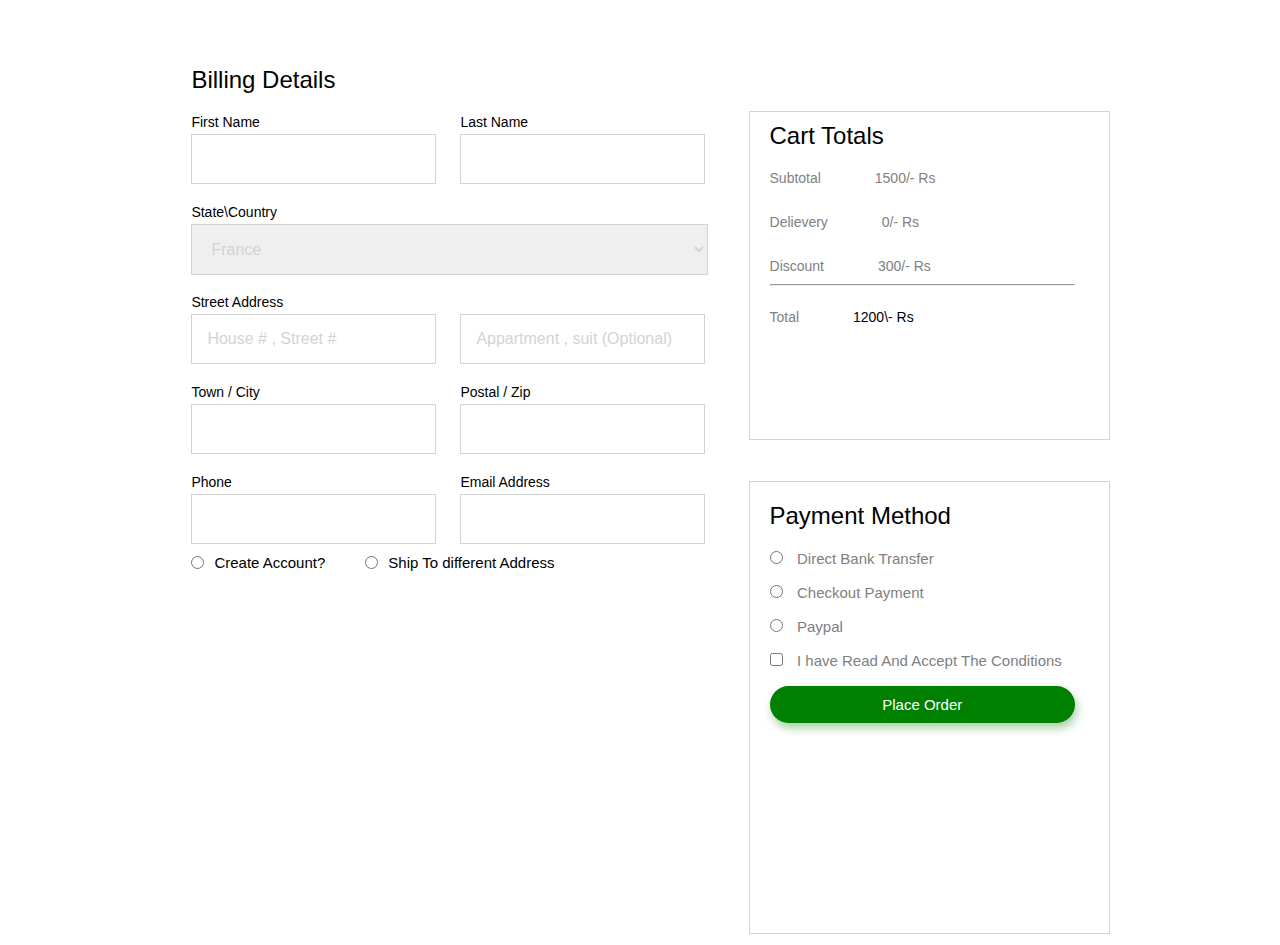
<file: aaloo.html>
<!DOCTYPE html>
<html lang="en">
<head>
    <meta charset="UTF-8">
    <meta name="viewport" content="width=device-width, initial-scale=1.0">
    <title>Document</title>
   

    <style>
        *{
            padding: 0;
            margin: 0;
            box-sizing: border-box;
            font-family: Arial, Helvetica, sans-serif;
            font-weight: lighter;
        }
        .sec5{
            height: 105vh;
            width: 100%;
            /* border: 1px solid brown; */
            padding: 15px 13%;
            font-family: Arial, Helvetica, sans-serif;
            display: flex;
            align-items: center;
            justify-content: center;
            column-gap: 25px;
            
        }
        .sec5 .left{
            height: 90%;
            width: 60%;
            /* border: 1px solid brown; */
            padding: 5px 5px;
        }

        .sec5 .left h1{
            font-size: 24px;
            margin-bottom: 30px;
            margin-left: 20px;
        }

        .sec5 .left .firstline{
            /* display: flex;
            align-items: center;
            justify-content: center; */
            margin-top: 20px;


            height: 70px;
            width: 100%;
            /* border: 1px solid brown; */
        }
        .sec5 .left .firstline label{
            position: absolute;
            transform: translate(0px, -10px);
            font-size: 14px;
            margin-left: 20px;

        }
        .sec5 .left .firstline select{
            
            font-size: 16px;
            margin-bottom: 20px;
            margin-top: 10px;
            width: 95%;
            height: auto;
            padding: 15px 15px;
            border: 1px solid lightgrey;
            margin-left: 20px;
            color: lightgrey;

        }
        .sec5 .left .firstline input{
            
            font-size: 16px;
            margin-bottom: 20px;
            margin-top: 10px;
            width: 45%;
            height: auto;
            padding: 15px 15px;
            border: 1px solid lightgrey;
            margin-left: 20px;
            

        }
        .sec5 .left input::placeholder{
            color: lightgrey;
        }
        .sec5 .left input:focus{
            outline: 1px solid green;
            border: 1px solid green;
        }
        .sec5 .left .firstline2{
            /* border: 1px solid brown; */
            padding-left: 20px;
            display: flex;
            align-items: center;
            gap: 10px;
            font-size: 15px;
        }
        
        .sec5 .left .firstline2 label{
            margin-right: 30px;
        }
        






        .sec5 .right{
            height: 90%;
            width: 40%;
            /* border: 1px solid brown; */
            margin-top: 100px;

            display: flex;
            align-items: center;
            justify-content: space-between;
            flex-direction: column;
        }
        .sec5 .right .upper{
            height: 40%;
            width: 98%;
            border: 1px solid lightgrey;
            padding-left: 20px;
        }

        .sec5 .right .upper .total h3{
            font-size: 24px;
            margin-bottom: 20px;
            margin-top: 10px;
        }
        
        .sec5 .right .upper .total hr{
           width: 90%;
           margin-top: 10px;
        }

        .sec5 .right .upper .total p{
           margin: 5px 0px;
           font-size: 14px;
           color: grey  ;
        }
        .sec5 .right .upper .total p span{
           margin-left: 50px;
        }
        
        .sec5 .right .upper .total p:nth-child(1){
            margin-top: 25px;
        }
        .sec5 .right .lower{
            height: 55%;
            width: 98%;
            border: 1px solid lightgrey;
        }
        .sec5 .right .lower {
            padding-left: 20px;
        }
        .sec5 .right .lower h1{
            margin-top: 20px;
            font-size: 24px;
            margin-bottom: 20px;
        }
        .sec5 .right .lower label, .sec5 .right .lower input{
            margin-bottom: 20px;
            font-size: 15px;
            color: grey;
        }
        .sec5 .right .lower input {
            margin-right: 10px;
        }
        .sec5 .right .lower .placeorder{
            padding: 10px 20px;
            width: 90%;
            border-radius: 20px;
            background-color: green;
            color: white;
            border: none;
            outline: none;
            cursor: pointer;
            box-shadow: 2px 5px 10px rgba(0, 128, 0, 0.37);
        }
    </style>


</head>
<body>
    


    <section class="sec5">

        <!-- left senction starts -->
        <div class="left">

            <h1>Billing Details</h1>

            <div class="firstline">

                <label for="fname">First Name</label>
                <input type="text" id="fname">


                <label for="fname">Last Name</label>
                <input type="text" id="fname">

            </div>

            <div class="firstline">
                <label for="country">State\Country</label>

                <select name="State" id="country">
                    <option value="france">France</option>
                    <option value="Italy">Italy</option>
                    <option value="hongkong">HongKong</option>
                    <option value="southafrica">SouthAfrica</option>
                    <option value="japan">Japan</option>
                </select>

            </div>


            <div class="firstline">

                <label for="fname">Street Address</label>
                <input type="text" id="fname" placeholder="House # , Street #">


                <input type="text" id="fname" placeholder="Appartment , suit (Optional)">

            </div>



            <div class="firstline">

                <label for="fname">Town / City</label>
                <input type="text" id="fname">


                <label for="fname">Postal / Zip</label>
                <input type="text" id="fname">

            </div>


            <div class="firstline">

                <label for="fname">Phone</label>
                <input type="text" id="fname">


                <label for="fname">Email Address</label>
                <input type="text" id="fname">

            </div>


            <div class="firstline2">
                <input type="radio" name="address" id="radio1">
                <label for="radio1">Create Account? </label>
                


                <input type="radio" name="address" id="radio2">
                <label for="radio2">Ship To different Address</label>


                

            </div>


        </div>

        <!-- left senction ends -->


        <div class="right">

            <div class="upper">

                <div class="total">
                    <h3>Cart Totals</h3>
                    <p>
                    Subtotal    <span>1500/- Rs</span></p> <br>
                    <p>Delievery  <span> 0/- Rs</span></p> <br>
                    <p>Discount   <span> 300/- Rs</span></p> 
                    
                    <hr>
                    <br>
                    <p> Total    <span style="color: black;"> 1200\- Rs</span></p>
                    <br>
        
                </div>

            </div>

            <div class="lower">

                 <h1>Payment Method</h1>
                 <input type="radio" id="payment1" name="Payment">
                 <label for="payment1">Direct Bank Transfer</label>
                 <br>
                 <input type="radio" id="payment2" name="Payment">
                 <label for="payment2">Checkout Payment</label>
                 <br>

                 <input type="radio" id="payment3" name="Payment">
                 <label for="payment3">Paypal</label>
                <br>


                 <input type="checkbox" id="payment4" name="Payment">
                 <label for="payment4"><span>I have Read And Accept The Conditions</span></label>

                <input type="submit" value="Place Order" class="placeorder">
            </div>

        </div>


    </section>

</body>
</html>
</file>
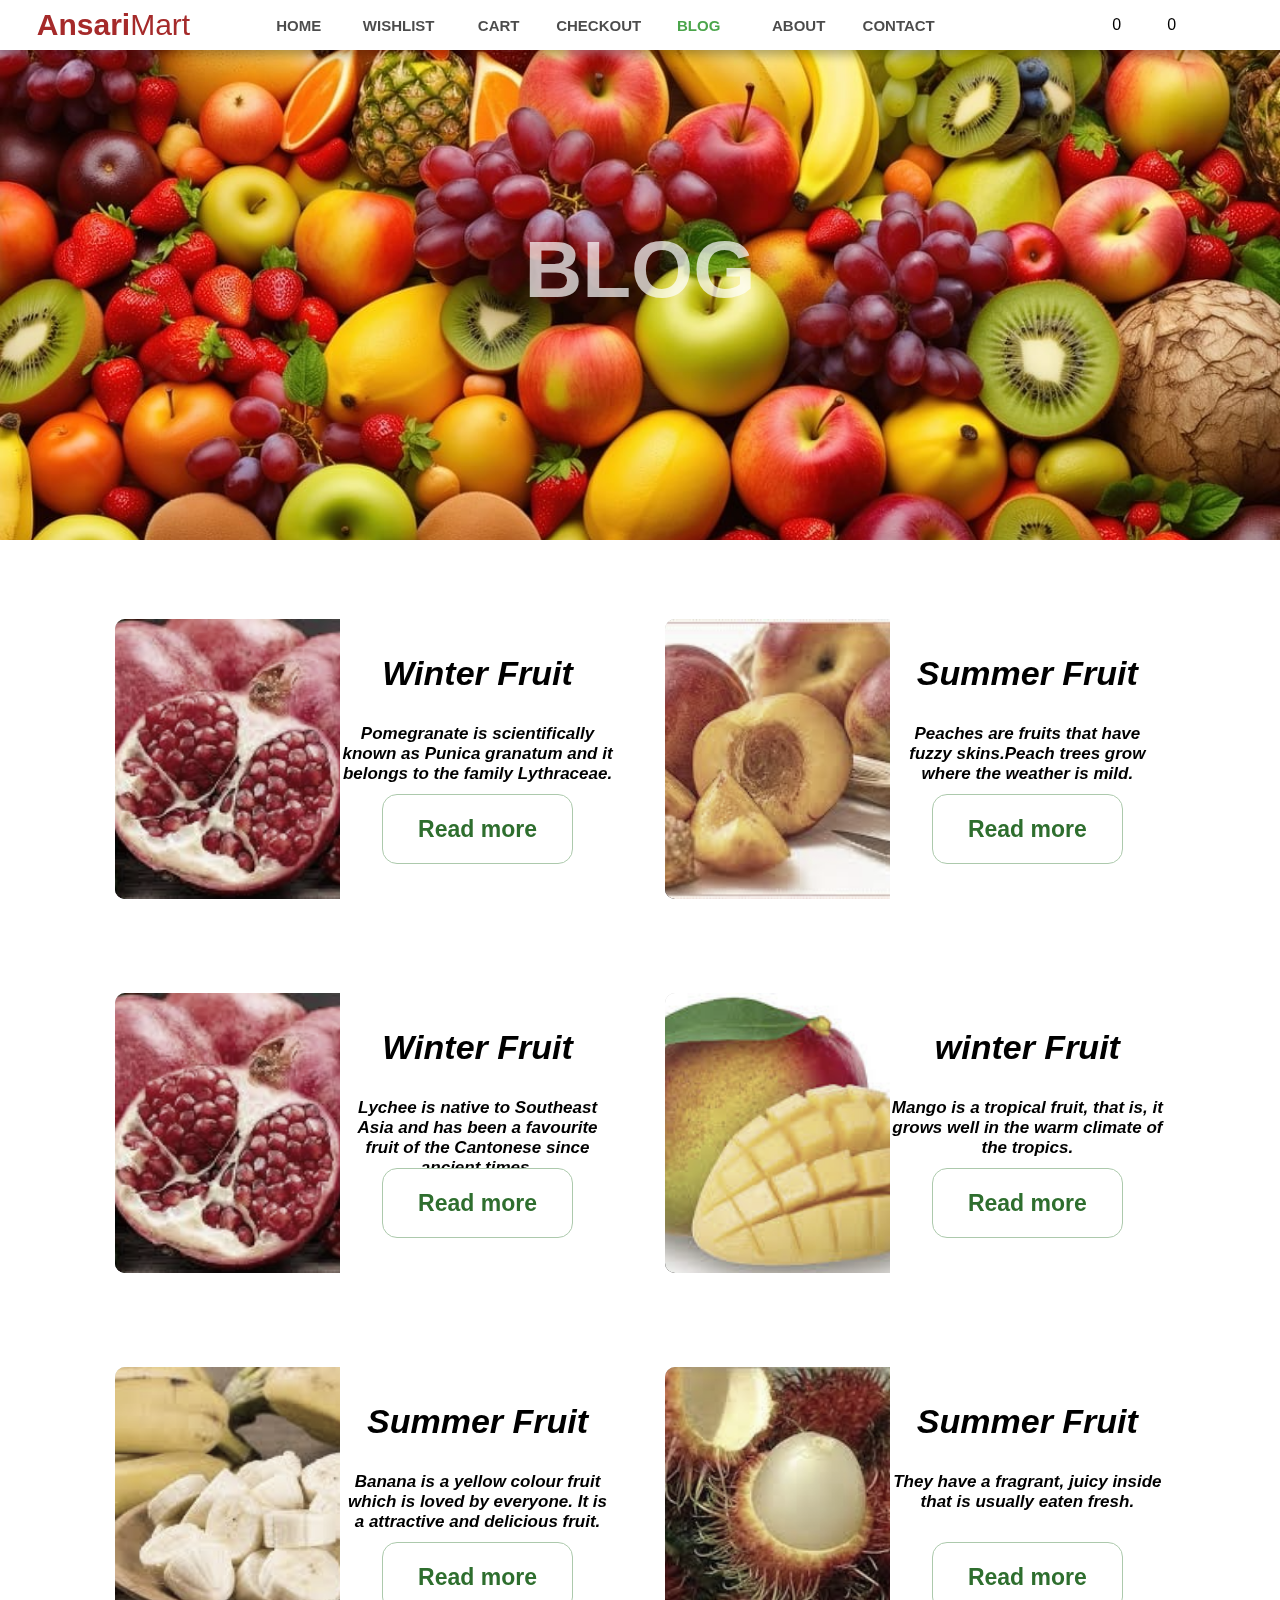
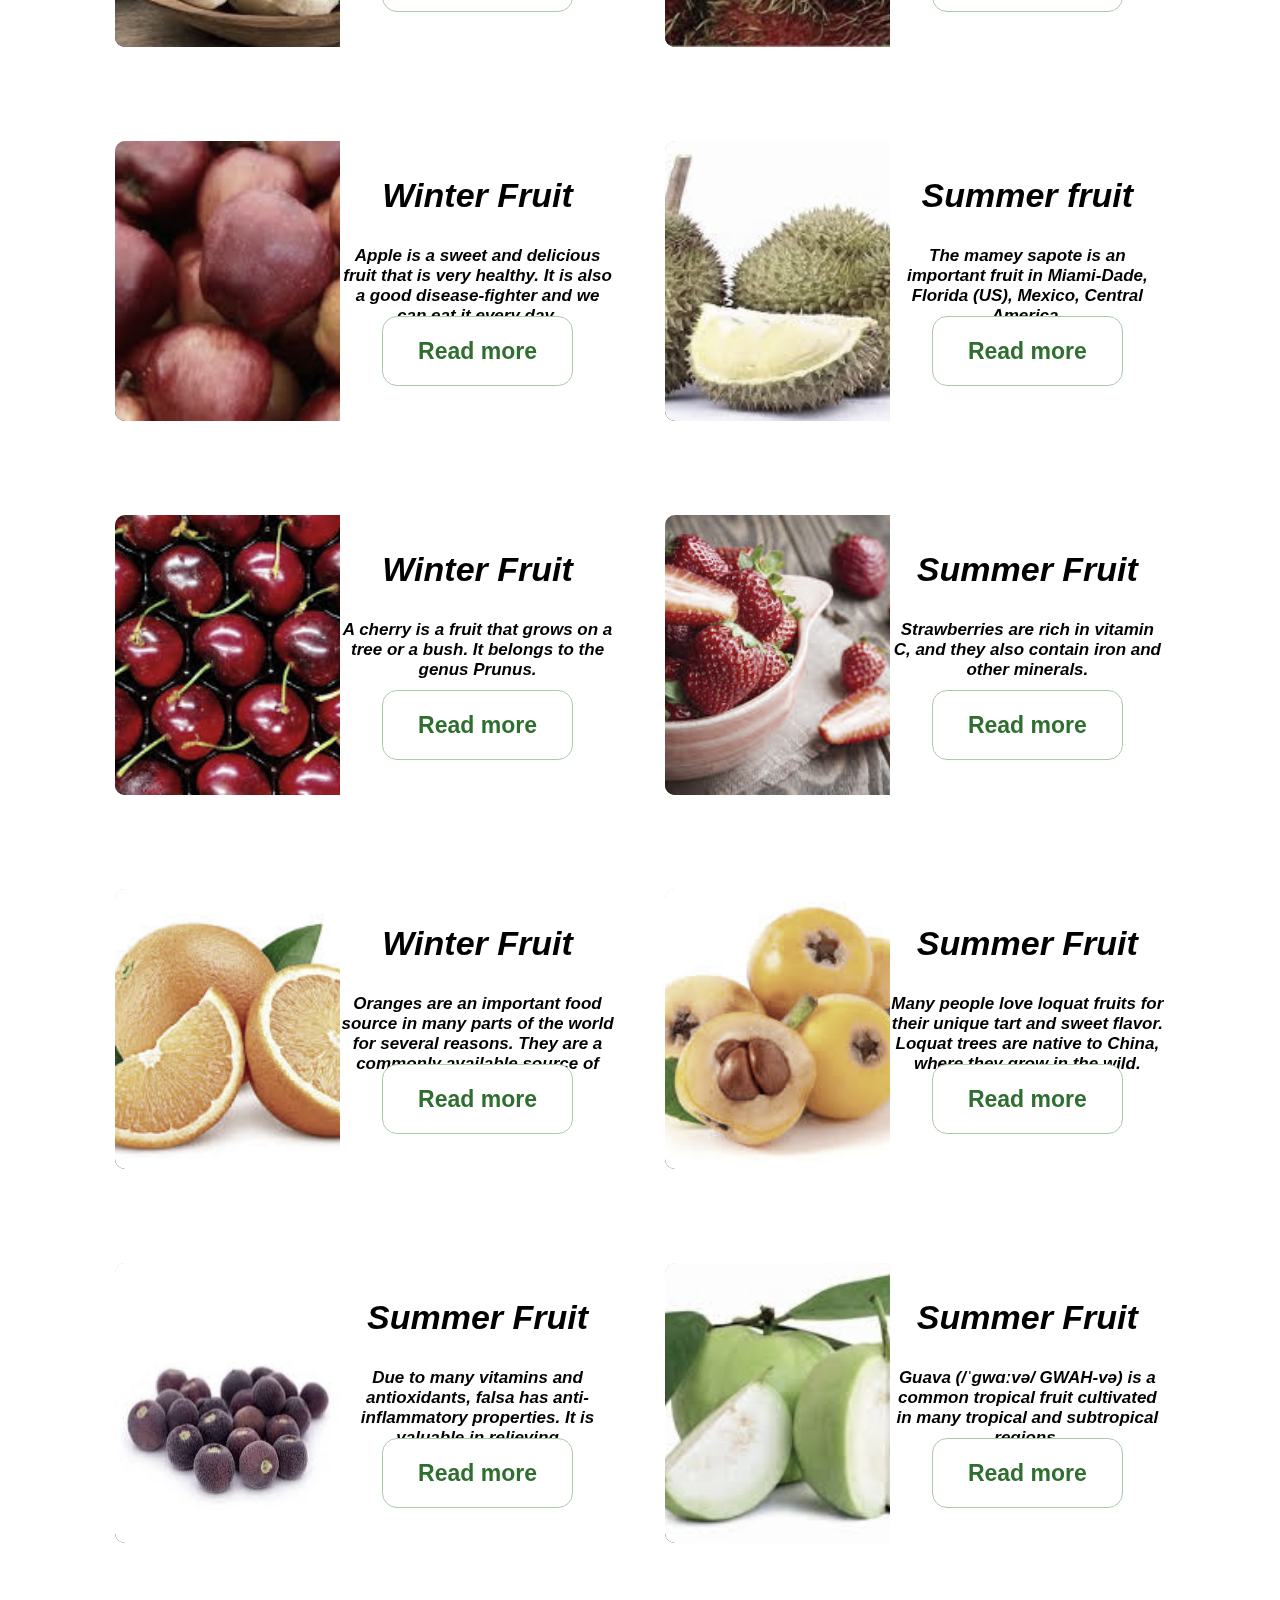
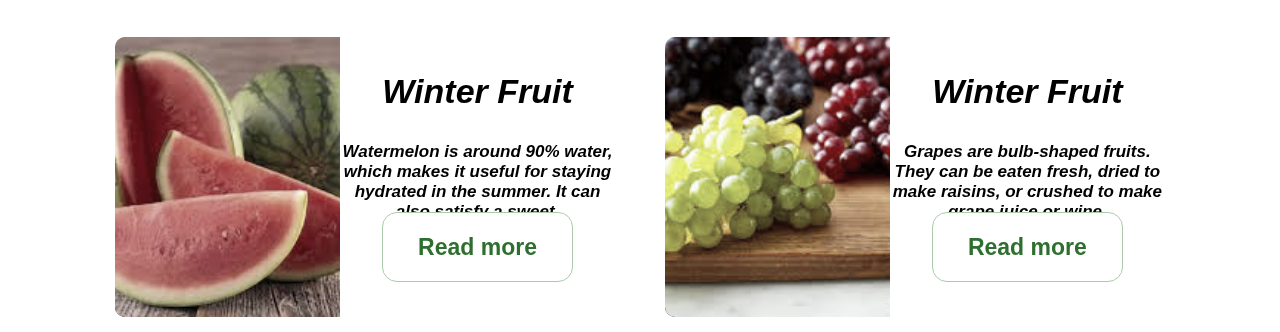
<file: Blog.html>
<!DOCTYPE html>
<html lang="en">

<head>
    <meta charset="UTF-8">
    <meta name="viewport" content="width=device-width, initial-scale=1.0">
    <title>Blog</title>
    <link rel="stylesheet" href="css/blog.css">
    <link rel="stylesheet" href="css/navbar.css">
</head>

<body>







        <!-- Navabr -->
        <nav class="navbar">
            <div class="navel1"><a href="index.html">
                    <h1> Ansari<span>Mart</span></h1>
                </a></div>
            <div class="navel2">
                <ul id="list-section">
                    <li><a href="index.html" class="contentbtns ">HOME </a></li>
                    <li><a href="wishlist.html" class="contentbtns">WISHLIST </a></li>
                    <li><a href="cart.html" class="contentbtns">CART </a></li>
                    <li><a href="checkout.html" class="contentbtns">CHECKOUT </a></li>
                    <li><a href="Blog.html" class="contentbtns active" >BLOG </a></li>
                    <li><a href="about.html" class="contentbtns">ABOUT </a></li>
                    <li><a href="contact.html" class="contentbtns">CONTACT </a></li>
    
                </ul>
            </div>
            <div class="navel3">
               <div class="circle"> <a href="cart.html" style="color: green;"><ion-icon name="cart-outline"></ion-icon></a></div><p id="item-count">0</p>
               <div class="circle"> <a href="wishlist.html" style="color: green;"><ion-icon name="heart-outline"></ion-icon></a></div><p id="wish-count">0</p>
            </div>
        </nav>
        <!--  -->







    <!-- section 2 -->

    <div class="fruit">
     <h1>BLOG</h1>
    </div>



    <div class="main">




        <div class="first">
            <div class="one">
                <img src="images/blog/pomegrant.jpeg" alt="image3">


            </div>
            <div class="two">
                <div class="content"><h1>Winter Fruit</h1></div>
                <div class="content">Pomegranate is scientifically known as Punica granatum and it belongs to the family Lythraceae.</div>
                <div class="content"><button>Read more</button></div>


            </div>

        </div>




        <div class="first">
            <div class="one">
                <img src="images/blog/peach.jpeg" alt="image2">

            </div>
            <div class="two">
                <div class="content"><h1>Summer Fruit</h1></div>
                <div class="content">Peaches are fruits that have fuzzy skins.Peach trees grow where the weather is mild.</div>
                <div class="content"><button>Read more</button></div>

            </div>

        </div>

    </div>

    <!-- section 2 -->



    <div class="main">



        <div class="first">
            <div class="one">
                <img src="images/blog/pomegrant.jpeg" alt="image4">


            </div>
            <div class="two">
                <div class="content"><h1>Winter Fruit</h1></div>
                <div class="content">Lychee is native to Southeast Asia and has been a favourite fruit of the Cantonese since ancient times.</div>
                <div class="content"><button>Read more</button></div>



            </div>

        </div>



        <div class="first">
            <div class="one">
                <img src="images/blog/mango.jpeg" alt="images6">

            </div>
            <div class="two">
                <div class="content"><h1>winter Fruit</h1></div>
                <div class="content">Mango is a tropical fruit, that is, it grows well in the warm climate of the tropics.</div>
                <div class="content"><button>Read more</button></div>
            </div>

        </div>




    </div>

    </div>

    <!-- section 3 start -->



    <div class="main">



        <div class="first">
            <div class="one">
                <img src="images/blog/banana.jpeg" alt="images9">


            </div>
            <div class="two">
                <div class="content"><h1>Summer Fruit</h1></div>
                <div class="content">Banana is a yellow colour fruit which is loved by everyone. It is a attractive and delicious fruit.</div>
                <div class="content"><button>Read more</button></div>



            </div>

        </div>



        <div class="first">
            <div class="one">
                <img src="images/blog/elachi2.jpeg" alt="image10">

            </div>
            <div class="two">
                <div class="content"><h1>Summer Fruit</h1></div>
                <div class="content">They have a fragrant, juicy inside that is usually eaten fresh.</div>
                <div class="content"><button>Read more</button></div>

            </div>

        </div>





    </div>




    
    <div class="main">




        <div class="first">
            <div class="one">
                <img src="images/blog/apples.jpeg" alt="image5">


            </div>
            <div class="two">
                <div class="content"><h1>Winter Fruit</h1></div>
                <div class="content">Apple is a sweet and delicious fruit that is very healthy. It is also a good disease-fighter and we can eat it every day.</div>
                <div class="content"><button>Read more</button></div>


            </div>

        </div>




        <div class="first">
            <div class="one">
                <img src="images/blog/elachi.jpeg" alt="image1">

            </div>
            <div class="two">
                <div class="content"><h1>Summer fruit</h1></div>
                <div class="content"> The mamey sapote is an important fruit in Miami-Dade, Florida (US), Mexico, Central America.</div>
                <div class="content"><button>Read more</button></div>

            </div>

        </div>

    </div>




    
    <div class="main">




        <div class="first">
            <div class="one">
                <img src="images/blog/cherry.jpeg" alt="image7">


            </div>
            <div class="two">
                <div class="content"><h1>Winter Fruit</h1></div>
                <div class="content">A cherry is a fruit that grows on a tree or a bush. It belongs to the genus Prunus.</div>
                <div class="content"><button>Read more</button></div>


            </div>

        </div>




        <div class="first">
            <div class="one">
                <img src="images/blog/strawberry.jpeg" alt="image1">

            </div>
            <div class="two">
                <div class="content"><h1>Summer Fruit</h1></div>
                <div class="content">Strawberries are rich in vitamin C, and they also contain iron and other minerals.</div>
                <div class="content"><button>Read more</button></div>

            </div>

        </div>

    </div>



    
    <div class="main">




        <div class="first">
            <div class="one">
                <img src="images/blog/orange.jpeg" alt="image11">


            </div>
            <div class="two">
                <div class="content"><h1>Winter Fruit</h1></div>
                <div class="content">Oranges are an important food source in many parts of the world for several reasons. They are a commonly available source of vitamin C. </div>
                <div class="content"><button>Read more</button></div>


            </div>

        </div>




        <div class="first">
            <div class="one">
                <img src="images/blog/locat.jpeg" alt="image12">

            </div>
            <div class="two">
                <div class="content"><h1>Summer Fruit</h1></div>
                <div class="content">Many people love loquat fruits for their unique tart and sweet flavor. Loquat trees are native to China, where they grow in the wild.</div>
                <div class="content"><button>Read more</button></div>

            </div>

        </div>

    </div>




    
    <div class="main">




        <div class="first">
            <div class="one">
                <img src="images/blog/falsa.jpeg" alt="image13" width="100%">


            </div>
            <div class="two">
                <div class="content"><h1>Summer Fruit</h1></div>
                <div class="content">Due to many vitamins and antioxidants, falsa has anti-inflammatory properties. It is valuable in relieving </div>
                <div class="content"><button>Read more</button></div>


            </div>

        </div>




        <div class="first">
            <div class="one">
                <img src="images/blog/guava.jpeg" alt="image14">

            </div>
            <div class="two">
                <div class="content"><h1>Summer Fruit</h1></div>
                <div class="content">Guava (/ˈɡwɑːvə/ GWAH-və) is a common tropical fruit cultivated in many tropical and subtropical regions.</div>
                <div class="content"> <button>Read more</button> </div>

            </div>

        </div>

    </div>




    
    <div class="main">




        <div class="first">
            <div class="one">
                <img src="images/blog/watermelon.jpeg" alt="image15">


            </div>
            <div class="two">
                <div class="content"><h1>Winter Fruit</h1></div>
                <div class="content">Watermelon is around 90% water, which makes it useful for staying hydrated in the summer. It can also satisfy a sweet.</div>
                <div class="content"><button>Read more</button></div>


            </div>

        </div>




        <div class="first">
            <div class="one">
                <img src="images/blog/grapes.jpeg" alt="image16">

            </div>
            <div class="two">
                <div class="content"><h1>Winter Fruit</h1></div>
                <div class="content">Grapes are bulb-shaped fruits. They can be eaten fresh, dried to make raisins, or crushed to make grape juice or wine. </div>
                <div class="content"><button>Read more</button></div>

            </div>

        </div>

    </div>







    </div>
</body>

</html>
</file>
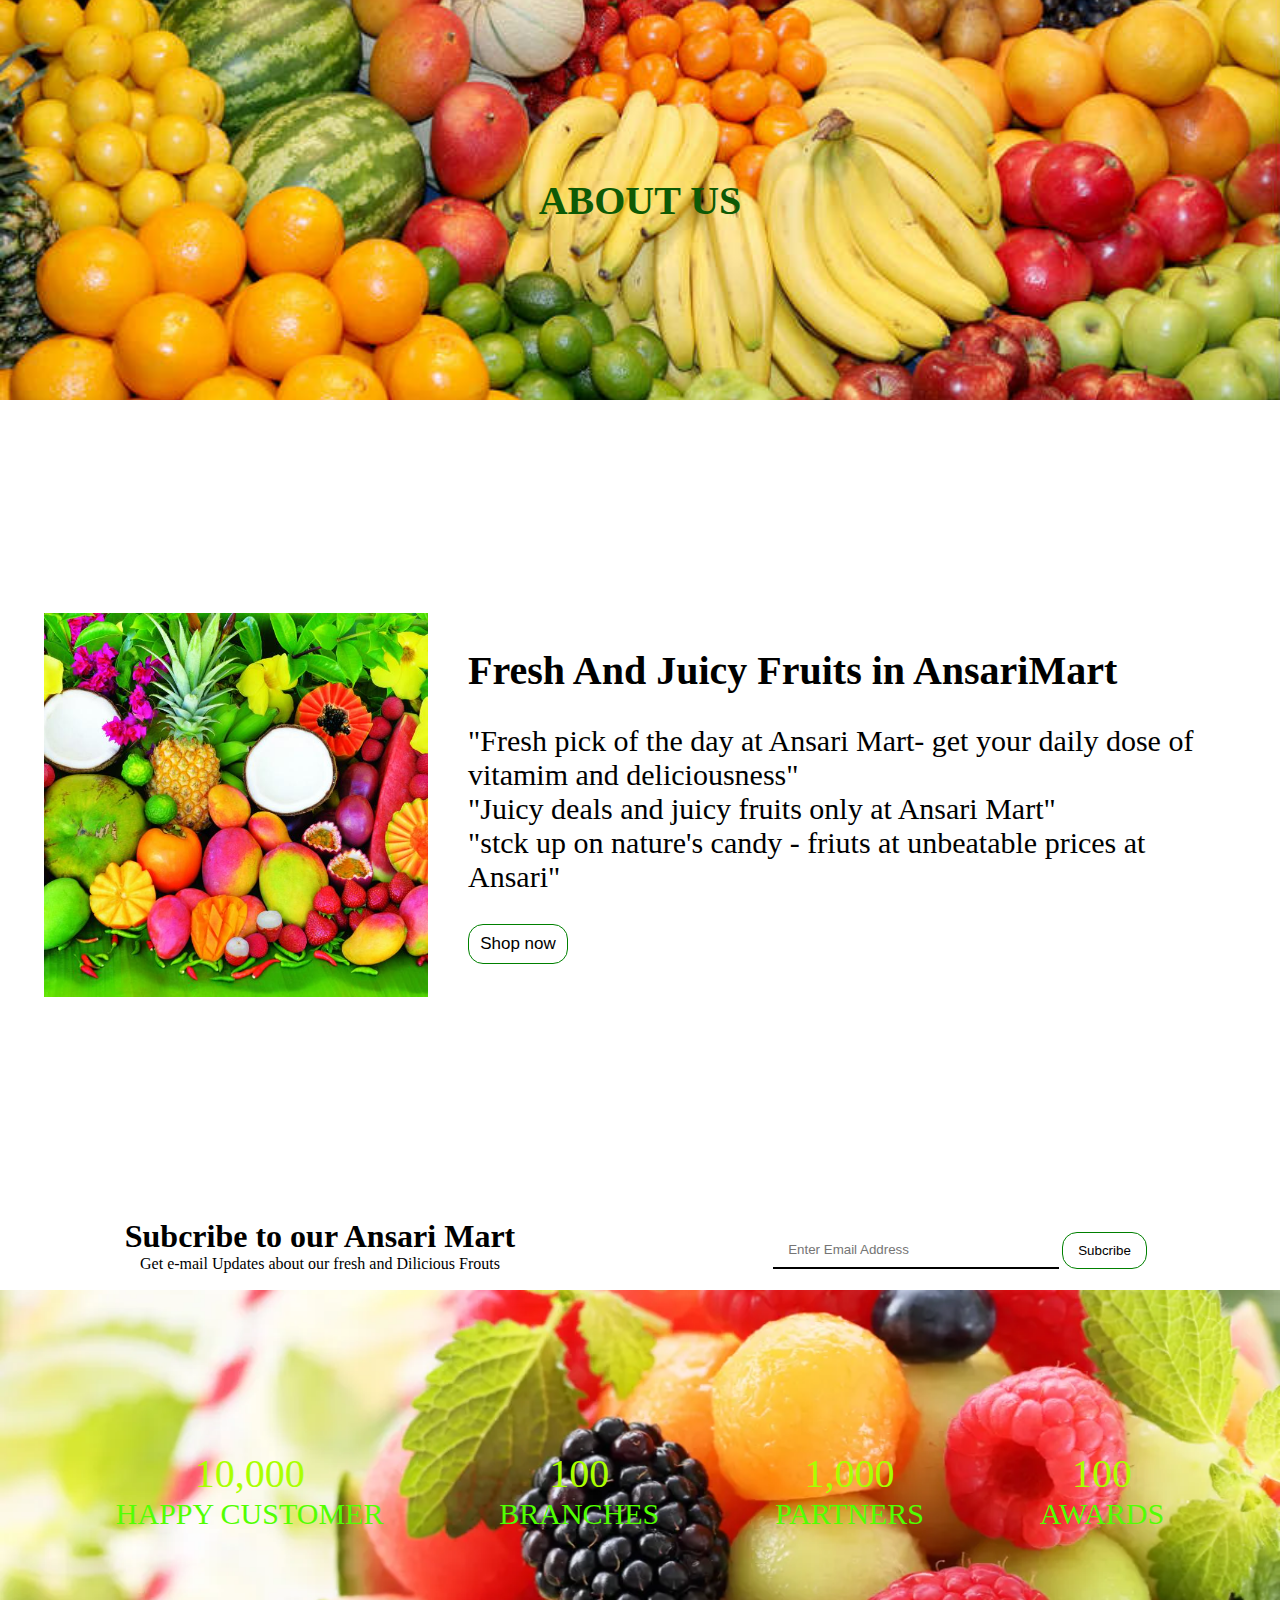
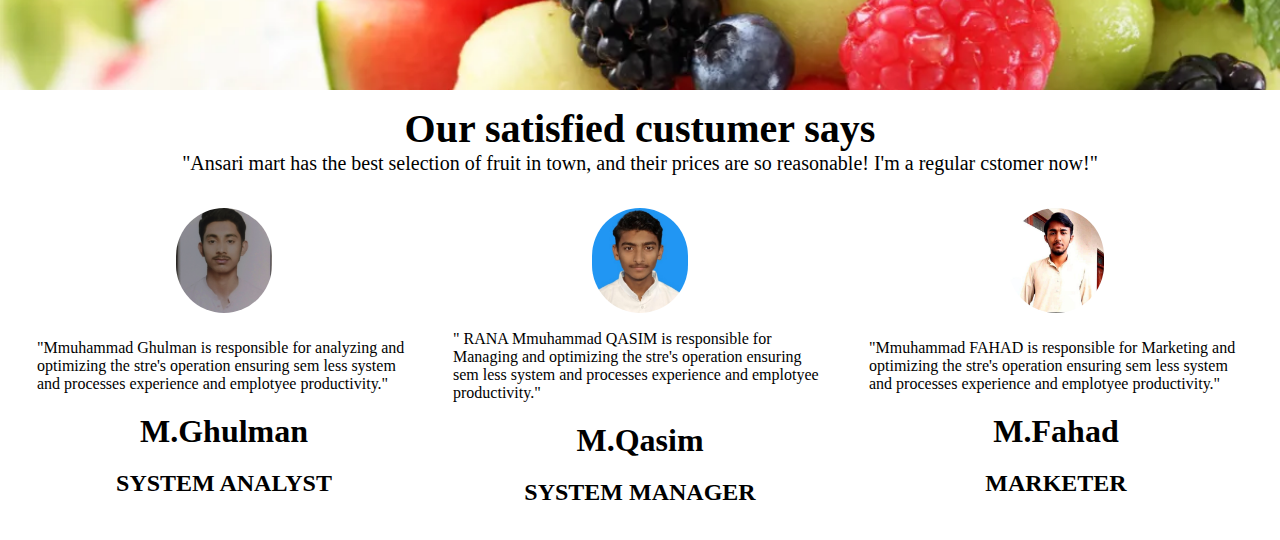
<file: about us/aboutus.html>
<!DOCTYPE html>
<html lang="en">
<head>
    <meta charset="UTF-8">
    <meta name="viewport" content="width=device-width, initial-scale=1.0">
    <title>About Us</title>
    <link rel="stylesheet" href="aboutus.css">
</head>
<body>
    <div class="aboutus">
        <div class="upper"><b><p class="about">ABOUT US</p></b></div>
        <div class="left">
            <div class="lftimg"></div>
            <div class="contlft"><h1 class="lefth1">Fresh And Juicy Fruits in AnsariMart</h1><p class="para1">"Fresh pick of the day at Ansari Mart- get your daily dose of vitamim and deliciousness"<br>"Juicy deals and juicy fruits only at Ansari Mart"<br>"stck up on nature's candy - friuts at unbeatable prices at Ansari"</p><button class="btn1">Shop now</button></div>
    </div> 
    <div class="search">
        <div class="paragraph"> <h1 class="graph">Subcribe to our Ansari Mart</h1>
        <p>Get e-mail Updates about our fresh and Dilicious Frouts</p></div>
        <div class="searchbtn"><input type="text" placeholder="Enter Email Address"><button class="btn2">Subcribe</button></div>
    </div>
    <div class="bottomimg">
        <div class="customer">
        <div class="num">10,000</div>
        <div class="para2">HAPPY CUSTOMER</div>
    </div>

    <div class="customer">
        <div class="num">100</div>
        <div class="para2">BRANCHES</div>
    </div>

    <div class="customer">
        <div class="num">1,000</div>
        <div class="para2">PARTNERS</div>
    </div>

    <div class="customer">
        <div class="num">100</div>
        <div class="para2">AWARDS</div>
    </div>
    </div>
    <div class="stisfied"><h1 class="satisfied">Our satisfied custumer says</h1><p>"Ansari mart has the best selection of fruit in town, and their prices are so reasonable! I'm a regular cstomer now!"</p></div>
       <div class="lower">
        <div class="child1">
        <div class="image"></div>
        <div class="cnt">
            <div class="para4">"Mmuhammad Ghulman is responsible for analyzing and optimizing the stre's operation ensuring sem less system and processes experience and emplotyee productivity."
                <h1 class="name">M.Ghulman</h1>
                <h2 class="work">SYSTEM ANALYST</h2>
            </div>
        </div>
    </div>

    <div class="child2">
        <div class="image2"></div>
        <div class="cnt">
            <div class="para4">" RANA Mmuhammad QASIM is responsible for Managing and optimizing the stre's operation ensuring sem less system and processes experience and emplotyee productivity."
                <h1 class="name">M.Qasim</h1>
                <h2 class="work">SYSTEM MANAGER</h2>
            </div>
        </div>
    </div>


    <div class="child3">
        <div class="image3"></div>
        <div class="cnt">
            <div class="para4">"Mmuhammad FAHAD is responsible for Marketing and optimizing the stre's operation ensuring sem less system and processes experience and emplotyee productivity."
                <h1 class="name">M.Fahad</h1>
                <h2 class="work">MARKETER</h2>
            </div>
        </div>
    </div>

       </div>
</div>

</body>

</html>
</file>
<file: css/blog.css>
*{
    padding: 0;
    margin: 0;
    box-sizing: border-box;
    text-decoration: none;
    font-family: sans-serif;
    transition: 0.2s;
}



.fruit{
    background: url(imagesdeep/blog/main.jpeg);
    background-repeat: no-repeat;
    background-position: center;
    background-size: 100%;
    width: 100%;
    height: 60vh;
    display: flex;
    align-items: center;
    justify-content: center;
    object-fit: cover;
    overflow: hidden;
    transition: 0.5s;
    cursor: pointer;
    transition: 0.3s;



}
.fruit:hover{
    background-size: 110%;


}

.fruit h1{
    font-size: 80px;
    transition: 0.5s;
    color: white;
    cursor: pointer;
    opacity: 0.7;
}


.fruit h1:hover{
    color: white;
    opacity: 1;
}


.main{
    display: flex;
    flex-direction: row;
    justify-content: center;
    align-items: center;
    gap: 50px;
    padding: 15px 9%;

    margin-top: 5%;

}





.first{
    background-color: transparent;
    overflow: hidden;
    height: 280px;
    width: 700px;
    display: flex;
    flex-direction: row;
    justify-content: center;
    align-items: center;
    transition: 0.7s;
    user-select: none;
    filter: grayscale(50%);
    border-radius: 10px;

}
.first:hover{
    transform: scale(1.02);
    filter: grayscale(0%);
    box-shadow: rgb(108, 104, 104) 0px 2px 2px 3px;


    
}
.one{
    background-color: transparent;
    height: 100%;
    width: 45%;
    overflow: hidden;
    border-image: fill 0 linear-gradient(#0003, #000);
    display: flex;
    justify-content: center;
    background-position: center;


    
}
.two{
    
    background-color: transparent;
    height: 100%;
    width: 55%;
    overflow: hidden;
    display: flex;
    align-items: center;
    justify-content: center;
    font-weight: bold;
    font-style: italic;
    display: flex;
    flex-direction: column;
}

.content{
    height: 25%;
    width: 99%;
    display: flex;
    font-size: 17px;
    font-weight: bolder;
    justify-content: center;
    text-align: center;
    
}





.two h2{
    display: flex;
    justify-content: center;
    text-align: center;
    text-align: center;
    
    margin-top: -20px;
    color: rgb(129, 66, 187);
    transition: 0.7s;
}


.first:hover  h2{
    color: black;
}


button{
    padding: 5px 35px;
    border-radius: 15px;
    font-size: 23px;
    font-family: 'Segoe UI', Tahoma, Geneva, Verdana, sans-serif;
    font-weight: bold;
    background-color: white;
    color: green;
    text-align: center;
    border: rgb(151, 209, 151) 1px solid;
    transition: 0.5s;
}
button:hover{
    background-color: rgb(132, 201, 132);
    color: white;
    cursor: pointer;
}
</file>
<file: css/navbar.css>
* {
    padding: 0;
    margin: 0;
    box-sizing: border-box;
    text-decoration: none;
    font-family: sans-serif;
    transition: 0.2s;
}




















.uppersection {
    position: relative;
    width: 100%;
    height: 10%;
    top: 0;
    /* border: 1px solid brown; */
    /* background-image: url(./background.jpg); */
    display: flex;
    flex-direction: column;
    align-items: center;
    justify-content: center;
}

.navbar {
    z-index: 124;
    height: 50px;
    width: 100%;
    /* border: 1px solid brown; */
    display: flex;
    justify-content: space-around;
    align-items: center;
    background-color: white;
    box-shadow: 0px 5px 10px rgba(0, 0, 0,0.3);
    position: fixed;
    top: 0;
}

.navel1 {
    display: flex;
    align-items: center;
    justify-content: center;
}

.navel1 h1 {
    padding: 5px 10px;
    font-size: 30px;
    color: brown;
    cursor: pointer;

}
.navel1 h1:hover{
    color: green;
}

.navel1 span {
    font-weight: lighter;
}

.navel2 {
    display: flex;
    align-items: center;
    justify-content: center;
}

ul {
    display: flex;
    align-items: center;
    justify-content: center;
    list-style-type: none;
    column-gap: 10px;
}

li {
    display: flex;
    align-items: center;
    justify-content: center;
    height: 80%;
    width: 90px;
    text-align: center;
    cursor: pointer;
    opacity: 0.7;
}

li:hover a{
    opacity: 1;
    letter-spacing: 1px;
    color: green;
}
ul .active {
    opacity: 1;
    color: green;
}

ul a {
    text-decoration: none;
    color: black;
    font-weight: bold;
    font-size: 15px;
}

.navel3 {
    display: flex;
    display: flex;
    align-items: center;
    justify-content: center;
    height: 100%;
    width: 20%;
    gap: 8px;
}
.navel3:hover{
    color: green;
}

.circle {
    display: flex;
    flex-direction: row;
    align-items: center;
    justify-content: center;
    height: 30px;
    width: 30px;
    border-radius: 50%;
    /* border: 1px solid brown; */
    transition: 0.5s;
    cursor: pointer;
    animation: loading 1s linear infinite;
    font-size: 30px;

}





/* .circle:nth-child(1) {
    color: blueviolet;

}

.circle:nth-child(2) {
    color: green;


}

.circle:nth-child(3) {
    color: red;
} */
</file>
<file: about us/aboutus.css>
*{
    margin: 0px;
    padding: 0px;
}
.aboutus{
    height: 100%;
    width: 100%;
}
.upper{
    height: 400px;
    width: 100%;
    background-image: url(./left.jpg);
    background-position: center;
    background-repeat: no-repeat;
    background-size: 100%;
    display: flex;
    align-items: center;
    justify-content: center;
}
.about{
    font-size: 40px;
    color: rgb(14, 90, 5);
    font-style: normal;
    transition: .5s;
    cursor: pointer;
}
.about:hover{
    color: black;
    transform: scale(1.1);

}
.left{
    height: 90vh;
    width: 100%;
    display: flex;
    align-items: center;
    justify-content: center;
    gap: 30px;

}
.lftimg{
    height: 100%;
    width: 30%;
    background-image: url(./botomleft.jpg);
    background-position: 100%;
    background-repeat: no-repeat;
    background-size: 100%;
    display: flex;
}
.contlft{
    height: 100%;
    width: 60%;
    display: flex;
    flex-direction: column;
    justify-content: center;
    gap: 30px;
    padding-left: 10px;
}
.para1{
    font-size: 30px;
    transition: .5s;
    cursor: pointer;
}
.para1:hover{
    transform: scale(1);
    color: green;
}
.lefth1{
    font-size: 40px;
    transition: .5s;
    cursor: pointer;
}
.lefth1:hover{
    transform: scale(1.05);
    color: green;
}
.btn1{
    height: 40px;
    width: 100px;
    font-size: 17px;
    display: flex;
    justify-content: center;
    align-items: center;
    border-radius: 15px;
    color: black;
    background-color: transparent;
    border: 1px solid green;
    cursor: pointer;
    transition: 1s;
}
.btn1:hover{
    transform: scale(1.1);
    color: white;
    background-color: green;
}
.search{
    height: 80px;
    width: 100%;
    display: flex;
    justify-content: center;
    align-items: center;
}
.paragraph{
    height: 80%;
    width: 50%;
    display: flex;
    flex-direction: column;
    align-items: center;
}
.searchbtn{
    height: 80%;
    width: 50%;
    display: flex;
    align-items: center;
    justify-content: center;
    gap: 3px;
}
.btn2{
    padding: 10px 15px ;
    background-color: transparent;
    color: black;
    border: 1px solid green;
    border-radius: 15px;
    transition: 1s;
}
.btn2:hover{
    background-color: green;
}
input{
    width: 40%;
    padding: 10px 15px;
    border: none;
    border-bottom: 2px solid black;
    color: rgb(23, 88, 23);
    outline: none;
}
.bottomimg{
    height: 400px;
    width: 100%;
    background-image: url(./fruit-salad.webp);
    background-repeat: no-repeat;
    background-position: center;
    background-size: cover;
    display: flex;
    justify-content: space-evenly;
    align-items: center;
}
.customer{
    display: flex;
    flex-direction: column;
    justify-content: space-evenly;
    align-items: center;

}
.num{
    display: flex;
    align-items: center;
    justify-content: center;
    color: rgb(170, 255, 0);
    font-size: 40px;
    transition: .5s;
    cursor: pointer;
}
.num:hover{
    transform: scale(1.1);
}
.para2{
    display: flex;
    align-items: center;
    justify-content: center;
    font-size: 30px;
    font-family: cursive;
    color: rgb(82, 255, 2);
    transition: .5s;
    cursor: pointer;
}
.para2:hover{
    transform: scale(1.1);
    color: orange;
}
.stisfied{
    height: 100px;
    width: 100%;
    display: flex;
    flex-direction: column;
    justify-content: center;
    align-items: center;
}
.stisfied p{
    font-size: 20px;
}
.satisfied{
    font-size: 40px;
}
.lower{
    height: 350px;
    width: 100%;
    display: flex;
    justify-content: space-evenly;
}
.child1{
      height: 100%;
      width: 30%;
      display: flex;
      flex-direction: column;
      justify-content: center;
      align-items: center;
}
.image{
    height: 30%;
    width: 25%;
    border-radius: 100px;
    background-position: center;
    background-size: cover;
    background-repeat: no-repeat;
    background-image: url(./Ghulman.jpg);
 
}
.cnt{
    height: 60%;
    width: 100%;
    display: flex;
    justify-content: center;
    flex-direction: column;
}
.para4{
    display: flex;
    flex-direction: column;
    align-items: center;
    gap: 20px;
    padding: 5px;
}
.child2{
    height: 100%;
    width: 30%;
    display: flex;
    flex-direction: column;
    justify-content: center;
    align-items: center;
}
.image2{
    height: 30%;
    width: 25%;
    border-radius: 100px;
    background-position: center;
    background-size: cover;
    background-repeat: no-repeat;
    background-image: url(./Qasim.jpg);
 
}
.child3{
    height: 100%;
    width: 30%;
    display: flex;
    flex-direction: column;
    justify-content: center;
    align-items: center;
}
.image3{
    height: 30%;
    width: 25%;
    border-radius: 100px;
    background-position: center;
    background-size: cover;
    background-repeat: no-repeat;
    background-image: url(./Fahad.jpg);
 
}
</file>
